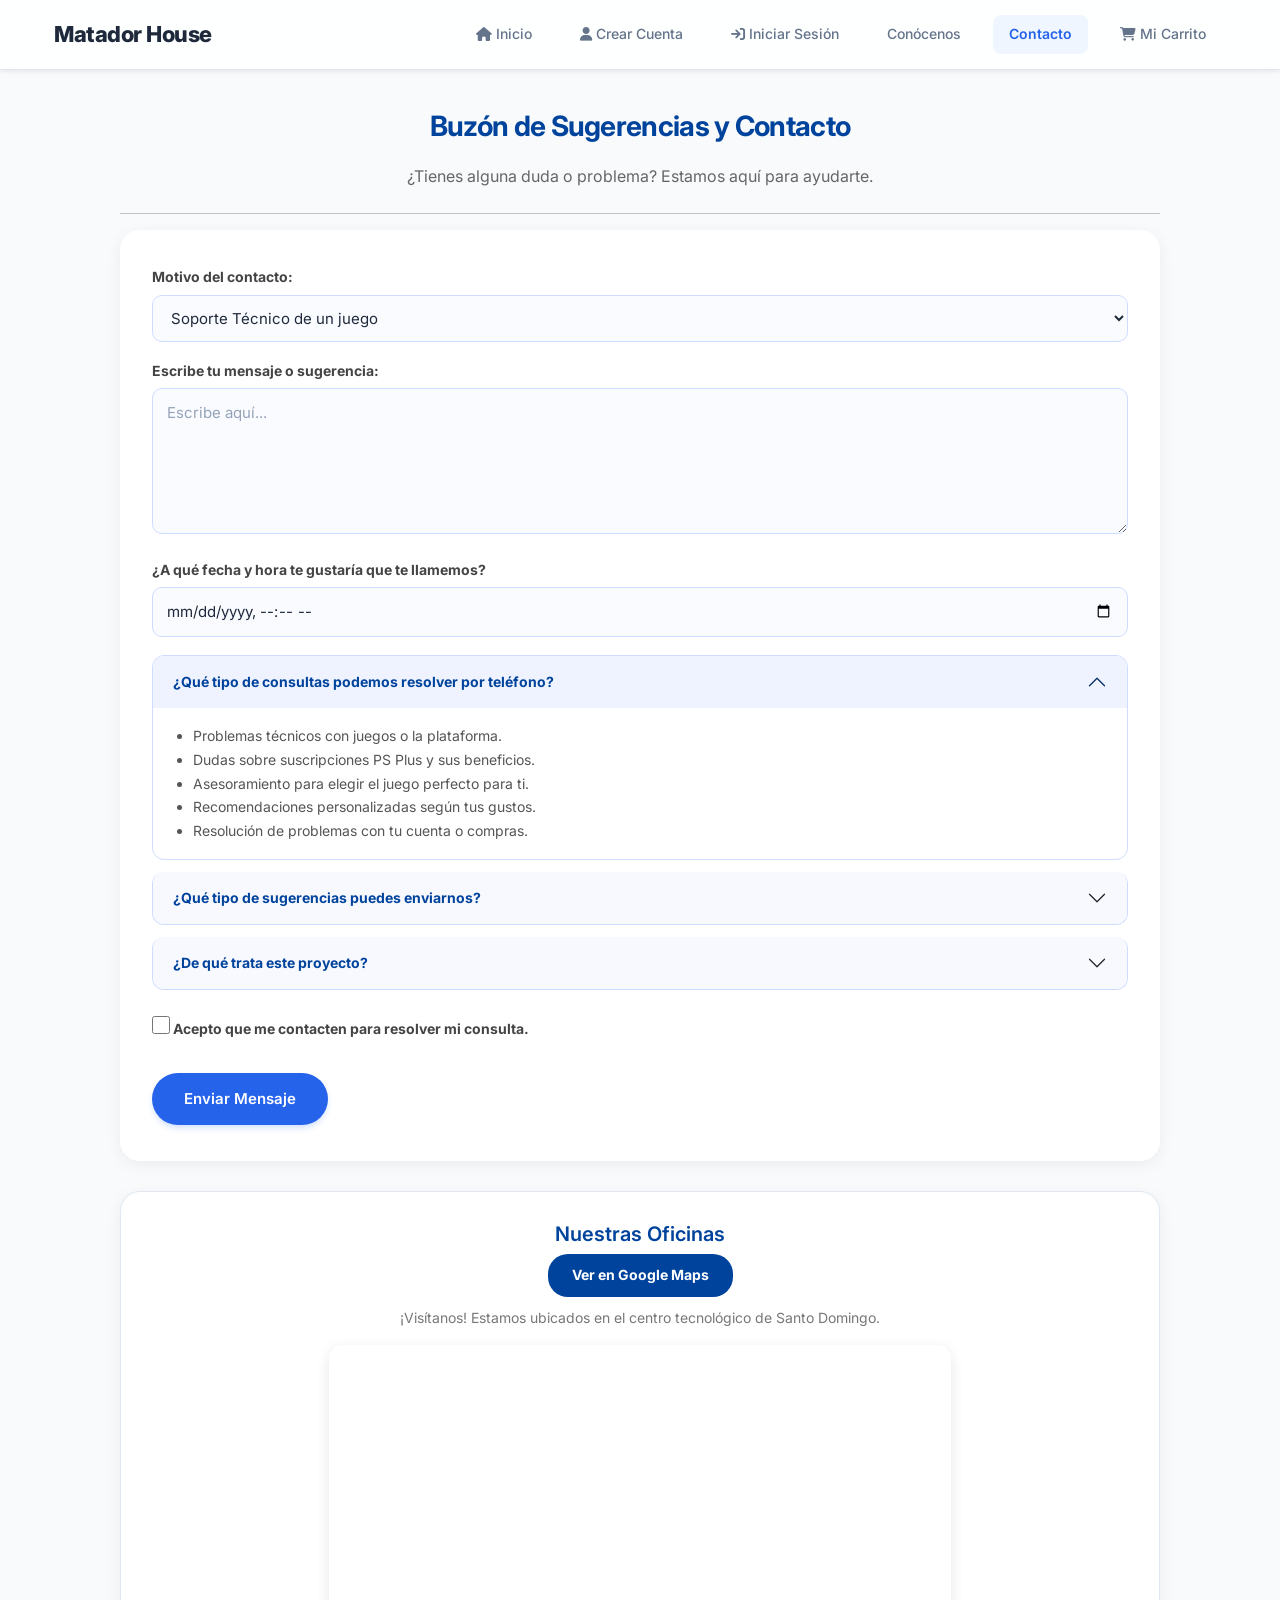
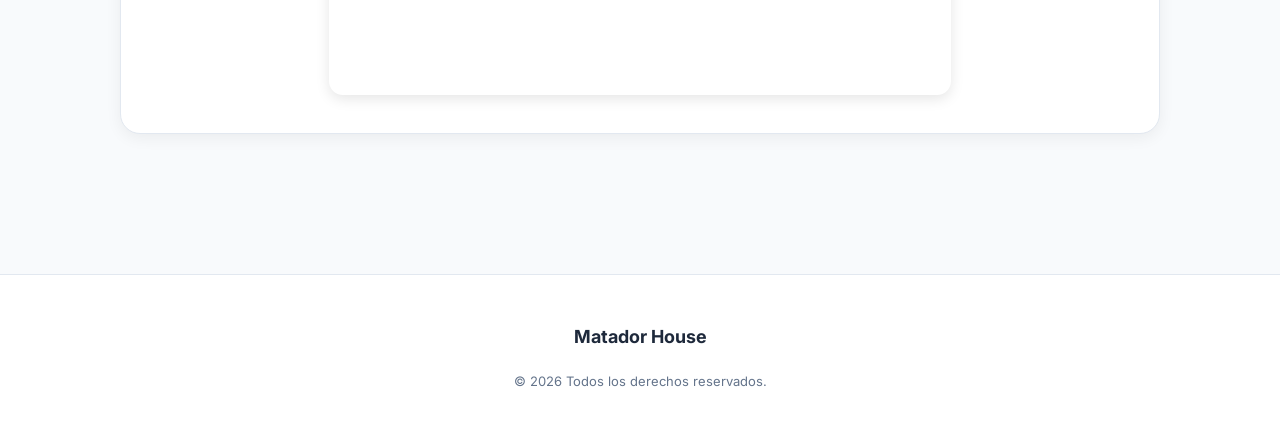
<file: contacto.html>
<!DOCTYPE html>
<html lang="es">

<head>
    <meta charset="UTF-8">
    <meta name="viewport" content="width=device-width, initial-scale=1.0">
    <title>Contacto - Matador House</title>
    <link rel="stylesheet" href="https://cdn.jsdelivr.net/npm/bootstrap@5.3.3/dist/css/bootstrap.min.css">
    <link rel="stylesheet" href="css/general.css">
    <link rel="stylesheet" href="css/contacto.css">
    <link href="https://cdnjs.cloudflare.com/ajax/libs/font-awesome/6.5.0/css/all.min.css" rel="stylesheet">
</head>

<body>

    <header>
        <nav class="navbar navbar-expand-lg navbar-light bg-white sticky-top shadow-sm">
            <div class="container-fluid px-4">
                <a class="navbar-brand" href="index.html">Matador House</a>
                <button class="navbar-toggler" type="button" data-bs-toggle="collapse" data-bs-target="#navbarMatador"
                    aria-controls="navbarMatador" aria-expanded="false" aria-label="Abrir menú">
                    <span class="navbar-toggler-icon"></span>
                </button>
                <div class="collapse navbar-collapse" id="navbarMatador">
                    <ul class="navbar-nav ms-auto mb-2 mb-lg-0 gap-lg-2">
                        <li class="nav-item"><a class="nav-link" href="index.html"><i class="fa-solid fa-house"></i>
                                Inicio</a></li>
                        <li class="nav-item"><a class="nav-link" href="registro.html"><i class="fa-solid fa-user"></i>
                                Crear Cuenta</a></li>
                        <li class="nav-item"><a class="nav-link" href="login.html"><i class="fa-solid fa-sign-in"></i>
                                Iniciar Sesión</a></li>
                        <li class="nav-item"><a class="nav-link" href="nosotros.html">Conócenos</a></li>
                        <li class="nav-item"><a class="nav-link active" href="contacto.html">Contacto</a></li>
                        <li class="nav-item"><a class="nav-link" href="carrito.html"><i
                                    class="fa-solid fa-cart-shopping"></i> Mi Carrito</a></li>
                    </ul>
                </div>
            </div>
        </nav>
    </header>

    <main>

        
        <div id="titulo-contacto">
            <h2>Buzón de Sugerencias y Contacto</h2>
            <p>¿Tienes alguna duda o problema? Estamos aquí para ayudarte.</p>
        </div>

        <hr>

        
        <form class="formulario-contacto" action="#" method="POST">

            <label>Motivo del contacto:
                <select name="asunto">
                    <option value="soporte">Soporte Técnico de un juego</option>
                    <option value="psplus">Duda sobre suscripciones PS Plus</option>
                    <option value="sugerencia">Buzón de Sugerencias</option>
                </select>
            </label>

            <label>Escribe tu mensaje o sugerencia:
                <textarea name="mensaje" rows="5" placeholder="Escribe aquí..."></textarea>
            </label>

            <label>¿A qué fecha y hora te gustaría que te llamemos?
                <input type="datetime-local" name="cita">
            </label>

            
            <div class="accordion" id="accordionFAQ">

                <div class="accordion-item">
                    <h2 class="accordion-header">
                        <button class="accordion-button" type="button" data-bs-toggle="collapse" data-bs-target="#faq1"
                            aria-expanded="true" aria-controls="faq1">
                            ¿Qué tipo de consultas podemos resolver por teléfono?
                        </button>
                    </h2>
                    <div id="faq1" class="accordion-collapse collapse show" data-bs-parent="#accordionFAQ">
                        <div class="accordion-body">
                            <ul>
                                <li>Problemas técnicos con juegos o la plataforma.</li>
                                <li>Dudas sobre suscripciones PS Plus y sus beneficios.</li>
                                <li>Asesoramiento para elegir el juego perfecto para ti.</li>
                                <li>Recomendaciones personalizadas según tus gustos.</li>
                                <li>Resolución de problemas con tu cuenta o compras.</li>
                            </ul>
                        </div>
                    </div>
                </div>

                <div class="accordion-item">
                    <h2 class="accordion-header">
                        <button class="accordion-button collapsed" type="button" data-bs-toggle="collapse"
                            data-bs-target="#faq2" aria-expanded="false" aria-controls="faq2">
                            ¿Qué tipo de sugerencias puedes enviarnos?
                        </button>
                    </h2>
                    <div id="faq2" class="accordion-collapse collapse" data-bs-parent="#accordionFAQ">
                        <div class="accordion-body">
                            <ul>
                                <li>Recomendaciones de juegos que te gustaría ver en nuestra tienda.</li>
                                <li>Mejoras para la experiencia de compra en línea.</li>
                                <li>Nuevas funcionalidades o servicios que te gustaría que ofrezcamos.</li>
                                <li>Comentarios sobre nuestro servicio al cliente.</li>
                                <li>Ideas para promociones o eventos especiales.</li>
                            </ul>
                        </div>
                    </div>
                </div>

                <div class="accordion-item">
                    <h2 class="accordion-header">
                        <button class="accordion-button collapsed" type="button" data-bs-toggle="collapse"
                            data-bs-target="#faq3" aria-expanded="false" aria-controls="faq3">
                            ¿De qué trata este proyecto?
                        </button>
                    </h2>
                    <div id="faq3" class="accordion-collapse collapse" data-bs-parent="#accordionFAQ">
                        <div class="accordion-body">
                            <p>Este proyecto tiene como objetivo crear una tienda en línea para la venta de juegos y
                                accesorios para PlayStation en Ecuador, ofreciendo una experiencia de compra única y una
                                atención al cliente excepcional.</p>
                        </div>
                    </div>
                </div>

            </div>

            <label class="label-terminos">
                <input type="checkbox" name="terms" required>
                Acepto que me contacten para resolver mi consulta.
            </label>

            <input class="btn-enviar" type="submit" value="Enviar Mensaje">

        </form>

        
        <section id="seccion-mapa">
            <h3>Nuestras Oficinas</h3>
            <a href="https://www.google.com/maps/@-0.2526795,-79.1940741,17.46z" target="_blank">Ver en Google Maps</a>
            <p>¡Visítanos! Estamos ubicados en el centro tecnológico de Santo Domingo.</p>
            <iframe src="https://maps.google.com/maps?q=santo%20domingo%20ecuador&t=&z=13&ie=UTF8&iwloc=&output=embed"
                height="350" title="Mapa de Santo Domingo"></iframe>
        </section>

    </main>

    <footer>
        <p>Matador House</p>
        <p>© 2026 Todos los derechos reservados.</p>
    </footer>

    <script src="https://cdn.jsdelivr.net/npm/bootstrap@5.3.3/dist/js/bootstrap.bundle.min.js"></script>
</body>

</html>
</file>
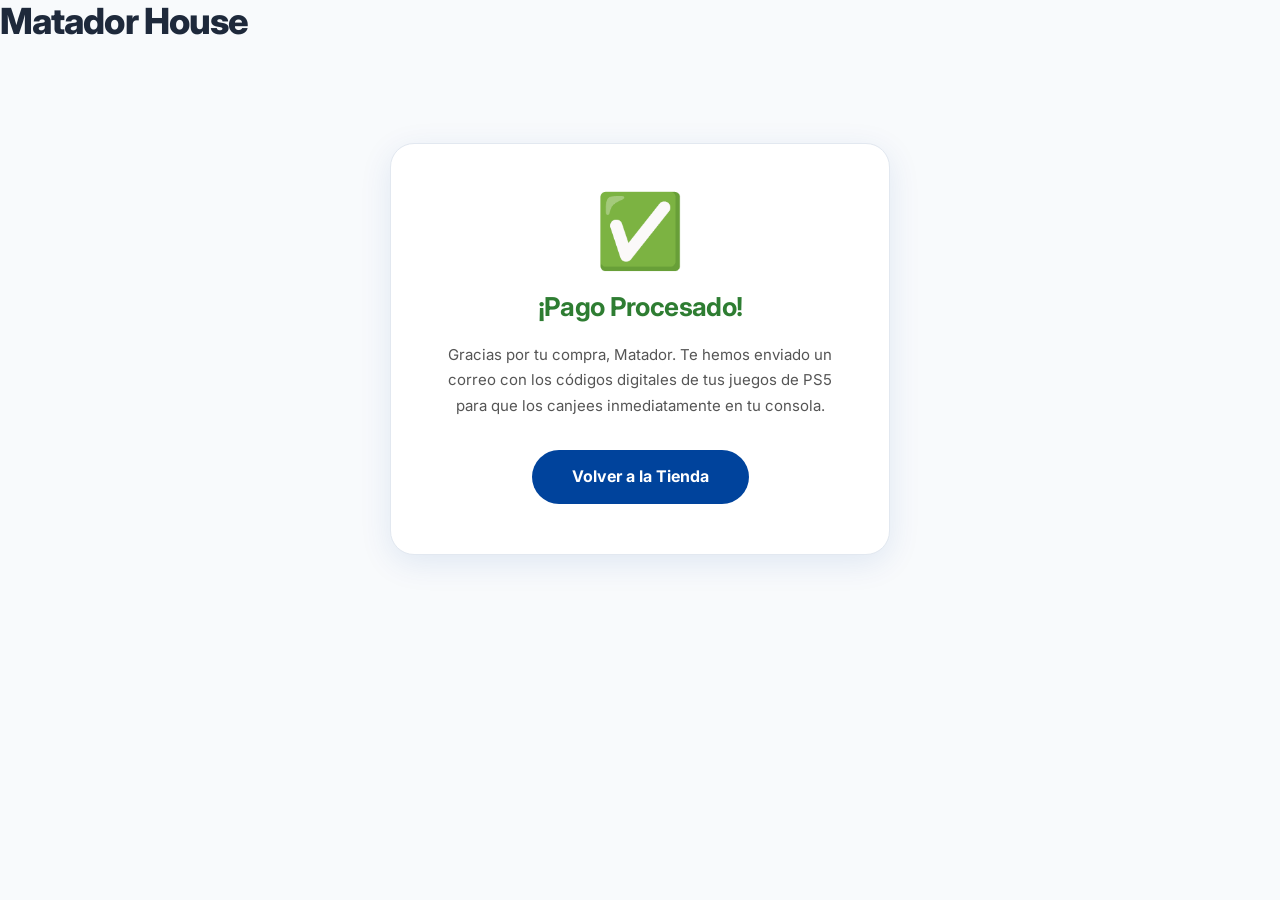
<file: exito.html>
<!DOCTYPE html>
<html lang="es">

<head>
    <meta charset="UTF-8">
    <meta name="viewport" content="width=device-width, initial-scale=1.0">
    <title>¡Compra Exitosa! - Matador House</title>
    <link rel="stylesheet" href="css/general.css">
    <link rel="stylesheet" href="css/exito.css">
</head>

<body>

    <header>
        <div>
            <h1>Matador House</h1>
        </div>
    </header>

    <main>

        
        <section id="confirmacion-pago">
            <span class="icono-exito">✅</span>
            <h2>¡Pago Procesado!</h2>
            <p class="mensaje-exito">Gracias por tu compra, Matador. Te hemos enviado un correo con los códigos
                digitales de tus juegos de PS5 para que los canjees inmediatamente en tu consola.</p>
            <a class="btn-volver" href="index.html">Volver a la Tienda</a>
        </section>

    </main>

</body>

</html>
</file>
<file: css/general.css>
/* ============================================================
   general.css — Diseño Limpio, Moderno y Elegante (Light Theme)
   ============================================================ */

@import url('https://fonts.googleapis.com/css2?family=Inter:wght@300;400;500;600;700;800&display=swap');

/* ─── VARIABLES Y RESET ──────────────────────────────────────── */
:root {
    --bg-body: #f8fafc;
    --bg-card: #ffffff;
    --text-main: #1e293b;
    --text-muted: #64748b;
    --primary: #2563eb;
    --primary-hover: #1d4ed8;
    --border: #e2e8f0;
    --shadow-sm: 0 1px 2px 0 rgba(0, 0, 0, 0.05);
    --shadow-md: 0 4px 6px -1px rgba(0, 0, 0, 0.1), 0 2px 4px -1px rgba(0, 0, 0, 0.06);
    --shadow-lg: 0 10px 15px -3px rgba(0, 0, 0, 0.05), 0 4px 6px -2px rgba(0, 0, 0, 0.025);
    --shadow-hover: 0 20px 25px -5px rgba(0, 0, 0, 0.05), 0 10px 10px -5px rgba(0, 0, 0, 0.02);
    --radius-md: 12px;
    --radius-lg: 16px;
    --radius-xl: 24px;
}

* {
    box-sizing: border-box;
    margin: 0;
    padding: 0;
}

body {
    font-family: 'Inter', -apple-system, BlinkMacSystemFont, 'Segoe UI', Roboto, sans-serif;
    background-color: var(--bg-body);
    color: var(--text-main);
    line-height: 1.6;
    -webkit-font-smoothing: antialiased;
}

/* ─── TIPOGRAFÍA ─────────────────────────────────────────────── */
h1 {
    font-size: 2.25rem;
    font-weight: 800;
    color: var(--text-main);
    letter-spacing: -0.025em;
    line-height: 1.2;
}

h2 {
    font-size: 1.5rem;
    font-weight: 700;
    color: var(--text-main);
    margin-bottom: 20px;
    letter-spacing: -0.025em;
}

h3 {
    font-size: 1.125rem;
    font-weight: 600;
    color: var(--text-main);
}

p {
    color: var(--text-muted);
    margin-bottom: 16px;
}

a {
    text-decoration: none;
    color: var(--primary);
    transition: color 0.2s ease;
}

a:hover { color: var(--primary-hover); }

/* ─── NAVBAR ─────────────────────────────────────────────────── */
.navbar {
    background: rgba(255, 255, 255, 0.85) !important;
    backdrop-filter: blur(12px);
    -webkit-backdrop-filter: blur(12px);
    border-bottom: 1px solid var(--border);
    padding: 12px 30px;
}

.navbar-brand {
    font-weight: 800 !important;
    font-size: 22px !important;
    color: var(--text-main) !important;
    letter-spacing: -0.5px;
}

.navbar-brand span {
    color: var(--primary);
}

.navbar .nav-link {
    color: var(--text-muted) !important;
    font-weight: 500;
    font-size: 14px;
    padding: 8px 16px !important;
    border-radius: 8px;
    transition: all 0.2s ease;
    margin: 0 4px;
}

.navbar .nav-link:hover {
    color: var(--primary) !important;
    background: #eff6ff;
}

.navbar .nav-link.active {
    color: var(--primary) !important;
    background: #eff6ff;
    font-weight: 600;
}

.navbar-toggler {
    border: none !important;
    box-shadow: none !important;
}

/* ─── MAIN Y SECCIONES ───────────────────────────────────────── */
main {
    padding: 40px 30px;
    max-width: 1100px;
    margin: 0 auto;
}

section {
    background: var(--bg-card);
    border: 1px solid var(--border);
    border-radius: var(--radius-xl);
    padding: 40px;
    margin: 40px auto;
    box-shadow: var(--shadow-md);
}

/* ─── TÍTULOS DE PÁGINA ──────────────────────────────────────── */
.titulo-pagina {
    text-align: center;
    margin-bottom: 40px;
    padding: 20px 20px 10px;
}

.titulo-pagina h1 {
    font-size: 2.5rem;
    margin-bottom: 12px;
}

.titulo-pagina p {
    font-size: 1.1rem;
    max-width: 600px;
    margin: 0 auto;
}

/* ─── FOOTER ─────────────────────────────────────────────────── */
footer {
    background: var(--bg-card);
    border-top: 1px solid var(--border);
    color: var(--text-muted);
    text-align: center;
    padding: 40px 20px;
    margin-top: 60px;
}

footer p { margin: 8px 0; }
footer p:first-of-type { font-size: 18px; font-weight: 700; color: var(--text-main); }
footer p:last-of-type { font-size: 13px; margin-top: 20px; }
footer a { color: var(--text-muted); margin: 0 12px; font-size: 14px; font-weight: 500; }
footer a:hover { color: var(--primary); }

/* ─── FORMULARIOS ────────────────────────────────────────────── */
fieldset {
    border: 1px solid var(--border);
    border-radius: var(--radius-lg);
    padding: 30px;
    margin-bottom: 30px;
    background: #fdfdfd;
}

legend {
    font-weight: 700;
    color: var(--text-main);
    padding: 0 15px;
    font-size: 15px;
}

label {
    color: var(--text-main);
    font-weight: 600;
    font-size: 14px;
    margin-bottom: 8px;
    display: block;
}

input, textarea, select {
    width: 100%;
    padding: 14px 16px;
    margin-top: 4px;
    background: var(--bg-card);
    border: 1px solid var(--border);
    border-radius: var(--radius-md);
    font-family: 'Inter', sans-serif;
    font-size: 15px;
    color: var(--text-main);
    transition: all 0.2s ease;
}

input:focus, textarea:focus, select:focus {
    outline: none;
    border-color: var(--primary);
    box-shadow: 0 0 0 4px rgba(37, 99, 235, 0.1);
}

input::placeholder, textarea::placeholder {
    color: #94a3b8;
}

input[type="submit"] {
    background: var(--primary);
    color: white;
    padding: 14px 32px;
    border: none;
    border-radius: 30px;
    font-weight: 600;
    font-size: 15px;
    cursor: pointer;
    width: auto;
    display: inline-block;
    margin-top: 15px;
    transition: all 0.2s;
    box-shadow: 0 4px 6px -1px rgba(37, 99, 235, 0.2);
}

input[type="submit"]:hover {
    background: var(--primary-hover);
    transform: translateY(-2px);
    box-shadow: 0 6px 10px -1px rgba(37, 99, 235, 0.3);
}

input[type="reset"] {
    background: var(--bg-card);
    color: var(--text-muted);
    padding: 14px 32px;
    border: 1px solid var(--border);
    border-radius: 30px;
    font-weight: 600;
    cursor: pointer;
    width: auto;
    display: inline-block;
    margin-top: 15px;
    margin-left: 10px;
    transition: all 0.2s;
}

input[type="reset"]:hover {
    background: #f1f5f9;
    color: var(--text-main);
}

/* ─── TABLAS ─────────────────────────────────────────────────── */
table {
    width: 100%;
    border-collapse: separate;
    border-spacing: 0;
    background: var(--bg-card);
    border: 1px solid var(--border);
    border-radius: var(--radius-lg);
    overflow: hidden;
    margin-bottom: 30px;
    box-shadow: var(--shadow-sm);
}

thead { background: #f8fafc; }

thead th {
    color: var(--text-muted);
    font-weight: 600;
    text-transform: uppercase;
    font-size: 12px;
    letter-spacing: 0.05em;
    padding: 16px 20px;
    border-bottom: 1px solid var(--border);
}

th, td { padding: 16px 20px; text-align: left; }

td {
    color: var(--text-main);
    border-bottom: 1px solid var(--border);
    font-size: 14px;
}

tbody tr:last-child td { border-bottom: none; }
tbody tr:hover { background: #f8fafc; }

/* ─── RESPONSIVIDAD ──────────────────────────────────────────── */
@media (max-width: 768px) {
    main { padding: 20px 15px; }
    section { padding: 25px; margin: 20px auto; }
    .titulo-pagina h1 { font-size: 2rem; }
    
    table {
        display: block;
        overflow-x: auto;
        white-space: nowrap;
    }
}
</file>
<file: css/contacto.css>
/* ============================================================
   BLOQUE 1: ENCABEZADO DE LA SECCIÓN
   Título y descripción del buzón de contacto.
   ============================================================ */

#titulo-contacto {
    text-align: center;
    margin-bottom: 24px;
}

#titulo-contacto h2 {
    font-size: 28px;
    color: #00439c;
}

#titulo-contacto p {
    color: #666;
    font-size: 16px;
}

/* ============================================================
   BLOQUE 2: FORMULARIO DE CONTACTO
   Estilos para el formulario principal.
   ============================================================ */

.formulario-contacto {
    background-color: #ffffff;
    border-radius: 20px;
    padding: 36px 32px;
    margin-bottom: 30px;
    box-shadow: 0 4px 16px rgba(0,0,0,0.06);
    text-align: left;
}

.formulario-contacto label {
    display: block;
    font-size: 14px;
    font-weight: bold;
    color: #444;
    margin-bottom: 18px;
    border-bottom: none;
    padding-bottom: 0;
}

.formulario-contacto select,
.formulario-contacto textarea,
.formulario-contacto input[type="datetime-local"] {
    width: 100%;
    padding: 12px 14px;
    margin-top: 6px;
    border: 1.5px solid #d0dcff;
    border-radius: 10px;
    font-size: 15px;
    font-family: inherit;
    background-color: #fafbff;
    transition: border-color 0.25s ease, box-shadow 0.25s ease;
}

.formulario-contacto select:focus,
.formulario-contacto textarea:focus,
.formulario-contacto input[type="datetime-local"]:focus {
    outline: none;
    border-color: #00439c;
    box-shadow: 0 0 0 3px rgba(0,67,156,0.08);
}

.formulario-contacto textarea {
    resize: vertical;
    min-height: 120px;
}

/* ============================================================
   BLOQUE 3: PREGUNTAS FRECUENTES (ACCORDION)
   Personalización del componente Accordion de Bootstrap,
   usado para reemplazar los antiguos details/summary.
   ============================================================ */

.accordion {
    margin-bottom: 22px;
}

.accordion-item {
    border: 1px solid #d0dcff;
    border-radius: 12px !important;
    overflow: hidden;
    margin-bottom: 12px;
}

.accordion-button {
    font-weight: bold;
    font-size: 14px;
    color: #00439c;
    background-color: #f7f9ff;
}

.accordion-button:not(.collapsed) {
    background-color: #eef3ff;
    color: #00439c;
    box-shadow: none;
}

.accordion-button:focus {
    box-shadow: 0 0 0 3px rgba(0,67,156,0.12);
}

.accordion-body {
    font-size: 14px;
    color: #555;
    line-height: 1.7;
}

.accordion-body ul {
    margin: 0;
    padding-left: 20px;
}

/* ============================================================
   BLOQUE 4: SECCIÓN DE MAPA
   Bloque con dirección y mapa embebido.
   ============================================================ */

#seccion-mapa {
    background-color: #ffffff;
    border-radius: 20px;
    padding: 30px;
    margin-top: 30px;
    box-shadow: 0 4px 16px rgba(0,0,0,0.06);
    text-align: center;
}

#seccion-mapa h3 {
    font-size: 20px;
    color: #00439c;
    margin-bottom: 8px;
}

#seccion-mapa > a {
    display: inline-block;
    background-color: #00439c;
    color: #ffffff;
    padding: 10px 24px;
    border-radius: 20px;
    font-size: 14px;
    font-weight: bold;
    margin-bottom: 10px;
    transition: background-color 0.3s ease;
}

#seccion-mapa > a:hover {
    background-color: #d53900;
    color: #ffffff;
    border-bottom: none;
}

#seccion-mapa p {
    font-size: 14px;
    color: #777;
    margin-bottom: 16px;
}

#seccion-mapa iframe {
    aspect-ratio: 16/9;
    border-radius: 14px;
    box-shadow: 0 4px 14px rgba(0,0,0,0.1);
    max-width: 100%;
    height: 350px;
}

/* ============================================================
   BLOQUE 5: CHECKBOX DE CONSENTIMIENTO
   Estilo para la aceptación de contacto.
   ============================================================ */

.label-terminos {
    display: flex;
    align-items: center;
    gap: 10px;
    font-size: 14px;
    color: #555;
    font-weight: normal;
    border-bottom: none;
    margin-bottom: 20px;
    cursor: pointer;
}

.label-terminos input[type="checkbox"] {
    width: 18px;
    height: 18px;
    accent-color: #00439c;
    cursor: pointer;
}

/* ============================================================
   BLOQUE 6: BOTÓN ENVIAR MENSAJE
   Botón principal del formulario.
   ============================================================ */

.btn-enviar {
    background-color: #00439c;
    color: #ffffff;
    padding: 14px 40px;
    border: none;
    border-radius: 30px;
    font-weight: bold;
    font-size: 16px;
    cursor: pointer;
    transition: background-color 0.3s ease, transform 0.2s ease;
    display: block;
    width: auto;
    margin: 0 auto;
}

.btn-enviar:hover {
    background-color: #d53900;
    transform: translateY(-2px);
}
</file>
<file: css/exito.css>
/* ============================================================
   BLOQUE 1: SECCIÓN DE CONFIRMACIÓN
   Bloque central de éxito con ícono, mensaje y botón.
   ============================================================ */

#confirmacion-pago {
    max-width: 500px;
    margin: 60px auto;
    background-color: #ffffff;
    border-radius: 24px;
    padding: 50px 40px;
    box-shadow: 0 8px 32px rgba(0,67,156,0.1);
    text-align: center;
}

/* ============================================================
   BLOQUE 2: ÍCONO DE ÉXITO
   Ícono grande de confirmación.
   ============================================================ */

.icono-exito {
    font-size: 72px;
    line-height: 1;
    margin-bottom: 20px;
    display: block;
}

/* ============================================================
   BLOQUE 3: TEXTOS DE LA CONFIRMACIÓN
   Título y párrafo del mensaje.
   ============================================================ */

#confirmacion-pago h2 {
    font-size: 26px;
    color: #2e7d32;
    margin-bottom: 14px;
}

.mensaje-exito {
    font-size: 15px;
    color: #555;
    line-height: 1.7;
    margin-bottom: 32px;
}

/* ============================================================
   BLOQUE 4: BOTÓN VOLVER A LA TIENDA
   Acción principal post-compra.
   ============================================================ */

.btn-volver {
    display: inline-block;
    background-color: #00439c;
    color: #ffffff;
    padding: 14px 40px;
    border-radius: 30px;
    font-weight: bold;
    font-size: 16px;
    transition: background-color 0.3s ease, transform 0.2s ease;
    border-bottom: none;
}

.btn-volver:hover {
    background-color: #d53900;
    color: #ffffff;
    transform: translateY(-2px);
    border-bottom: none;
}
</file>
